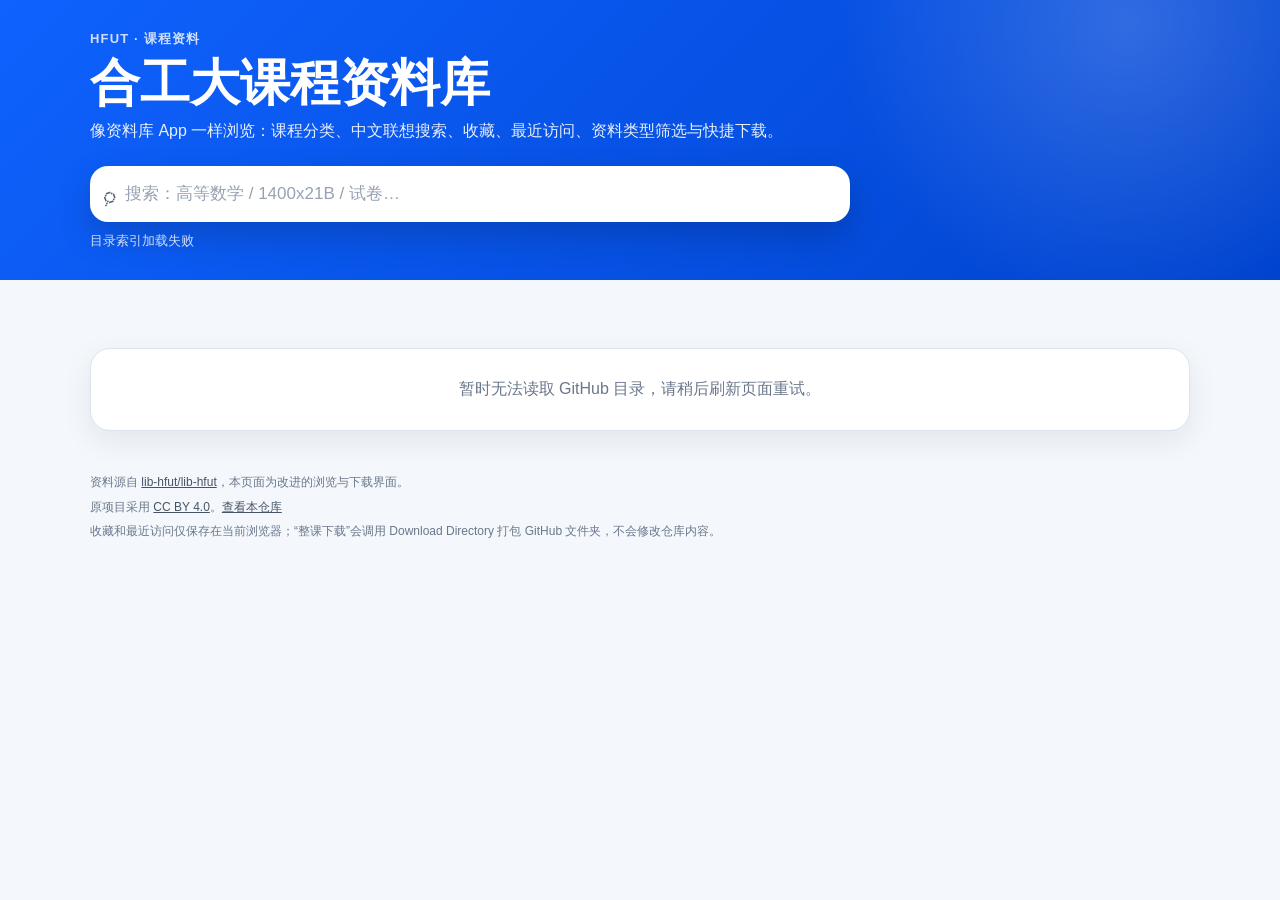
<file: index.html>
<!doctype html>
<html lang="zh-CN">
<head>
  <meta charset="utf-8">
  <meta name="viewport" content="width=device-width, initial-scale=1, viewport-fit=cover">
  <meta name="theme-color" content="#0f62fe">
  <meta name="description" content="合肥工业大学课程资料浏览与下载">
  <title>合工大课程资料库</title>
  <link rel="stylesheet" href="./style.css">
  <link rel="stylesheet" href="./enhancements.css">
</head>
<body>
  <header class="hero">
    <div class="hero-inner">
      <div class="eyebrow">HFUT · 课程资料</div>
      <h1>合工大课程资料库</h1>
      <p>像资料库 App 一样浏览：课程分类、中文联想搜索、收藏、最近访问、资料类型筛选与快捷下载。</p>
      <div class="search-area">
        <div class="search-wrap">
          <span class="search-icon" aria-hidden="true">⌕</span>
          <input id="searchInput" type="search" placeholder="搜索：高等数学 / 1400x21B / 试卷…" autocomplete="off" aria-autocomplete="list" aria-controls="suggestions">
          <button id="clearSearch" class="clear-search" type="button" hidden>清除</button>
        </div>
        <div id="suggestions" class="suggestions" role="listbox" hidden></div>
      </div>
      <div id="statusLine" class="status-line">正在加载资料索引…</div>
    </div>
  </header>

  <main class="main">
    <nav id="breadcrumbs" class="breadcrumbs" aria-label="路径导航"></nav>
    <section id="content" aria-live="polite">
      <div class="loading-card">正在读取课程目录…</div>
    </section>
  </main>

  <footer class="footer">
    <p>资料源自 <a href="https://github.com/lib-hfut/lib-hfut" target="_blank" rel="noopener">lib-hfut/lib-hfut</a>，本页面为改进的浏览与下载界面。</p>
    <p>原项目采用 <a href="https://creativecommons.org/licenses/by/4.0/" target="_blank" rel="noopener">CC BY 4.0</a>。<a href="https://github.com/xueh0635-design/lib-hfut" target="_blank" rel="noopener">查看本仓库</a></p>
    <p>收藏和最近访问仅保存在当前浏览器；“整课下载”会调用 Download Directory 打包 GitHub 文件夹，不会修改仓库内容。</p>
  </footer>

  <template id="fileActionsTemplate">
    <div class="file-actions">
      <a class="btn secondary js-view" target="_blank" rel="noopener">查看</a>
      <a class="btn primary js-download" target="_blank" rel="noopener">下载</a>
    </div>
  </template>

  <script src="./app.js" defer></script>
</body>
</html>
</file>
<file: style.css>
:root {
  color-scheme: light;
  --bg:#f4f7fb; --surface:#fff; --surface-2:#f1f5fb; --text:#152033; --muted:#6b778c;
  --line:#dce3ee; --brand:#0f62fe; --brand-2:#0043ce; --brand-soft:#edf3ff;
  --shadow:0 10px 30px rgba(31,45,61,.08); --radius:20px;
}
*{box-sizing:border-box}
html{-webkit-text-size-adjust:100%;background:var(--bg)}
body{margin:0;min-height:100vh;font-family:-apple-system,BlinkMacSystemFont,"Segoe UI","PingFang SC","Hiragino Sans GB","Microsoft YaHei",sans-serif;color:var(--text);background:var(--bg)}
a{color:inherit}button,input{font:inherit}.hero{padding:max(30px,env(safe-area-inset-top)) 18px 30px;color:#fff;background:radial-gradient(circle at 88% 8%,rgba(255,255,255,.18),transparent 25%),linear-gradient(135deg,#0f62fe 0%,#0043ce 100%)}
.hero-inner{max-width:1100px;margin:0 auto}.eyebrow{font-size:13px;font-weight:800;letter-spacing:.09em;opacity:.8}h1{margin:8px 0;font-size:clamp(31px,7vw,50px);line-height:1.08}.hero p{margin:0;max-width:760px;line-height:1.65;opacity:.9}.search-area{position:relative;max-width:760px;margin-top:22px}.search-wrap{display:flex;align-items:center;gap:10px;padding:0 12px;min-height:56px;border-radius:18px;background:#fff;box-shadow:0 14px 34px rgba(0,0,0,.18)}.search-icon{color:#556275;font-size:25px;line-height:1;transform:rotate(-20deg)}#searchInput{flex:1;min-width:0;border:0;outline:0;padding:15px 0;color:#101828;background:transparent;font-size:17px}#searchInput::placeholder{color:#98a2b3}.clear-search{flex:0 0 auto;border:0;border-radius:999px;padding:8px 11px;color:#344054;background:#eef2f7;cursor:pointer}.status-line{margin-top:10px;font-size:13px;opacity:.8}
.suggestions{position:absolute;z-index:30;left:0;right:0;top:64px;overflow:hidden;border:1px solid rgba(255,255,255,.65);border-radius:18px;background:#fff;box-shadow:0 20px 45px rgba(0,0,0,.22)}.suggestion-row{display:flex;align-items:center;width:100%;gap:11px;padding:12px 14px;border:0;border-bottom:1px solid #eef2f7;background:#fff;text-align:left;cursor:pointer}.suggestion-row:last-child{border-bottom:0}.suggestion-row:hover,.suggestion-row:focus-visible{background:#f6f9ff;outline:0}.suggestion-icon{flex:0 0 34px;font-size:20px;text-align:center}.suggestion-body{display:flex;flex:1;min-width:0;flex-direction:column}.suggestion-body strong{overflow:hidden;color:#172033;text-overflow:ellipsis;white-space:nowrap}.suggestion-body small{margin-top:3px;overflow:hidden;color:#7c8798;text-overflow:ellipsis;white-space:nowrap}.suggestion-tag{flex:0 0 auto;padding:4px 7px;border-radius:999px;color:#315fb5;background:#edf3ff;font-size:11px;font-weight:800}
.main{width:min(1100px,calc(100% - 28px));margin:22px auto 42px}.breadcrumbs{display:flex;align-items:center;gap:7px;min-height:34px;margin-bottom:12px;overflow-x:auto;white-space:nowrap;scrollbar-width:none}.breadcrumbs::-webkit-scrollbar{display:none}.crumb{border:0;padding:7px 10px;border-radius:999px;background:#e8eef8;color:#2f3b52;cursor:pointer}.crumb.current{color:#667085;background:transparent;cursor:default}.crumb-sep{color:#98a2b3}.home-block{margin-bottom:24px}.section-head{display:flex;align-items:center;justify-content:space-between;gap:12px;margin:20px 2px 12px}.section-head h2{margin:0;font-size:22px}.section-head .meta{color:var(--muted);font-size:13px;text-align:right}.section-download{margin-left:auto}
.category-strip{display:flex;gap:9px;padding:2px 0 5px;overflow-x:auto;scrollbar-width:none}.category-strip::-webkit-scrollbar{display:none}.category-chip{display:inline-flex;align-items:center;gap:7px;flex:0 0 auto;border:1px solid var(--line);border-radius:999px;padding:10px 13px;color:#344054;background:#fff;box-shadow:0 4px 14px rgba(31,45,61,.05);cursor:pointer}.category-chip small{display:inline-grid;place-items:center;min-width:22px;height:22px;padding:0 6px;border-radius:999px;background:#eef2f7;color:#667085;font-weight:800}.category-chip.active{border-color:#0f62fe;color:#fff;background:#0f62fe}.category-chip.active small{color:#0f62fe;background:#fff}
.course-grid{display:grid;grid-template-columns:repeat(auto-fill,minmax(255px,1fr));gap:12px}.recent-grid{display:grid;grid-auto-flow:column;grid-auto-columns:minmax(255px,320px);gap:12px;padding-bottom:4px;overflow-x:auto;scrollbar-width:none}.recent-grid::-webkit-scrollbar{display:none}.course-card,.directory-row,.file-row,.loading-card,.empty-card{border:1px solid var(--line);background:var(--surface);box-shadow:var(--shadow)}.course-card{border-radius:var(--radius);padding:17px;cursor:pointer;transition:transform .15s ease,box-shadow .15s ease,border-color .15s ease}.course-card:hover{transform:translateY(-2px);border-color:#a9c2ff;box-shadow:0 14px 34px rgba(31,45,61,.12)}.course-card.compact{min-height:176px}.course-card-top{display:flex;align-items:center;justify-content:space-between;gap:12px}.category-badge{display:inline-flex;padding:5px 8px;border-radius:999px;color:#315fb5;background:#edf3ff;font-size:11px;font-weight:800}.card-arrow{color:#98a2b3;font-size:24px;line-height:1}.course-title{margin-top:12px;font-size:18px;font-weight:780;line-height:1.4}.course-tags{display:flex;align-items:center;gap:7px;flex-wrap:wrap;margin-top:9px}.course-code,.mini-stat{display:inline-flex;padding:4px 8px;border-radius:999px;font-size:12px;font-weight:700}.course-code{color:#0043ce;background:#edf3ff}.mini-stat{color:#667085;background:#f2f4f7}.course-actions{display:flex;gap:8px;margin-top:15px}.course-actions .btn{flex:1}.course-stats,.path-muted{margin-top:12px;color:var(--muted);font-size:13px;line-height:1.5}
.list{display:grid;gap:9px}.directory-row,.file-row{display:flex;align-items:center;gap:12px;min-width:0;border-radius:15px;padding:13px 14px}.directory-row{width:100%;text-align:left;cursor:pointer}.directory-row:hover{border-color:#a9c2ff}.item-icon{display:grid;place-items:center;flex:0 0 42px;width:42px;height:42px;border-radius:12px;background:var(--surface-2);font-size:21px}.item-body{flex:1;min-width:0}.item-title{overflow:hidden;color:#182230;font-weight:650;text-overflow:ellipsis;white-space:nowrap}.item-sub{margin-top:4px;overflow:hidden;color:var(--muted);font-size:12px;text-overflow:ellipsis;white-space:nowrap}.row-arrow{color:#98a2b3;font-size:22px}.file-actions{display:flex;flex:0 0 auto;gap:7px}.btn{display:inline-flex;align-items:center;justify-content:center;min-height:38px;border:0;border-radius:11px;padding:0 12px;text-decoration:none;font-size:13px;font-weight:800;cursor:pointer}.btn.primary{color:#fff;background:var(--brand)}.btn.secondary{color:#344054;background:#eef2f7}.search-group{margin-bottom:26px}.search-file-hit .item-title{white-space:normal}.empty-card,.loading-card{border-radius:var(--radius);padding:30px 20px;color:var(--muted);text-align:center}.footer{width:min(1100px,calc(100% - 28px));margin:0 auto;padding:0 0 calc(34px + env(safe-area-inset-bottom));color:var(--muted);font-size:12px;line-height:1.6}.footer p{margin:5px 0}.footer a{color:#475467}
@media(max-width:640px){.hero{padding-left:14px;padding-right:14px}.main,.footer{width:min(100% - 20px,1100px)}.course-grid{grid-template-columns:1fr}.recent-grid{grid-auto-columns:minmax(82vw,1fr)}.section-head{align-items:flex-start;flex-wrap:wrap}.section-head .meta{text-align:left;width:100%}.section-download{width:100%;margin-left:0}.file-row{align-items:flex-start;flex-wrap:wrap}.file-row .item-body{width:calc(100% - 58px)}.file-actions{width:100%;padding-left:54px}.file-actions .btn{flex:1}.suggestions{top:62px}.course-card{padding:16px}}
@media(prefers-reduced-motion:reduce){*{scroll-behavior:auto!important;transition:none!important}}
</file>
<file: enhancements.css>
.favorite-btn{display:inline-grid;place-items:center;flex:0 0 auto;width:38px;height:38px;border:1px solid var(--line);border-radius:12px;background:#fff;color:#7c8798;font-size:22px;line-height:1;cursor:pointer}.favorite-btn:hover{border-color:#f2b84b;background:#fffaf0}.favorite-btn.active{border-color:#f2b84b;color:#d98b00;background:#fff7df}.favorite-btn.with-label{display:inline-flex;width:auto;min-height:40px;padding:0 13px;gap:7px;font-size:13px;font-weight:800;white-space:nowrap}.resource-strip{display:flex;gap:9px;padding:2px 0 6px;overflow-x:auto;scrollbar-width:none}.resource-strip::-webkit-scrollbar{display:none}.resource-chip{display:inline-flex;align-items:center;gap:7px;flex:0 0 auto;border:1px solid var(--line);border-radius:999px;padding:10px 13px;color:#344054;background:#fff;box-shadow:0 4px 14px rgba(31,45,61,.05);cursor:pointer}.resource-chip small{display:inline-grid;place-items:center;min-width:22px;height:22px;padding:0 6px;border-radius:999px;background:#eef2f7;color:#667085;font-weight:800}.resource-chip.active{border-color:#7c3aed;color:#fff;background:#7c3aed}.resource-chip.active small{color:#7c3aed;background:#fff}.resource-badge{display:inline-flex;margin-top:6px;margin-right:7px;padding:3px 7px;border-radius:999px;color:#6941c6;background:#f4f0ff;font-size:10px;font-weight:800}.resource-results{margin-top:14px;padding:14px;border:1px solid #e4e7ec;border-radius:18px;background:#f9fafb}.resource-results .section-head{margin-top:2px}.directory-titlebar{display:flex;align-items:center;gap:10px;flex-wrap:wrap;margin-bottom:8px}.directory-titlebar>div:first-child{flex:1;min-width:240px}.directory-titlebar .section-head{margin-bottom:0}.directory-download{white-space:nowrap}.directory-filter{margin:10px 0 18px;padding:14px 16px;border:1px solid var(--line);border-radius:18px;background:#fff;box-shadow:var(--shadow)}.directory-filter .section-head{margin:0 0 10px}.course-card-top{min-height:38px}.course-card .favorite-btn{margin-left:auto}.home-block+.home-block{margin-top:26px}@media(max-width:640px){.directory-titlebar{align-items:stretch}.directory-titlebar>div:first-child{min-width:100%}.directory-titlebar .favorite-btn.with-label,.directory-titlebar .directory-download{flex:1}.resource-results{padding:10px}.directory-filter{padding:12px}.resource-chip{padding:9px 12px}}
</file>
